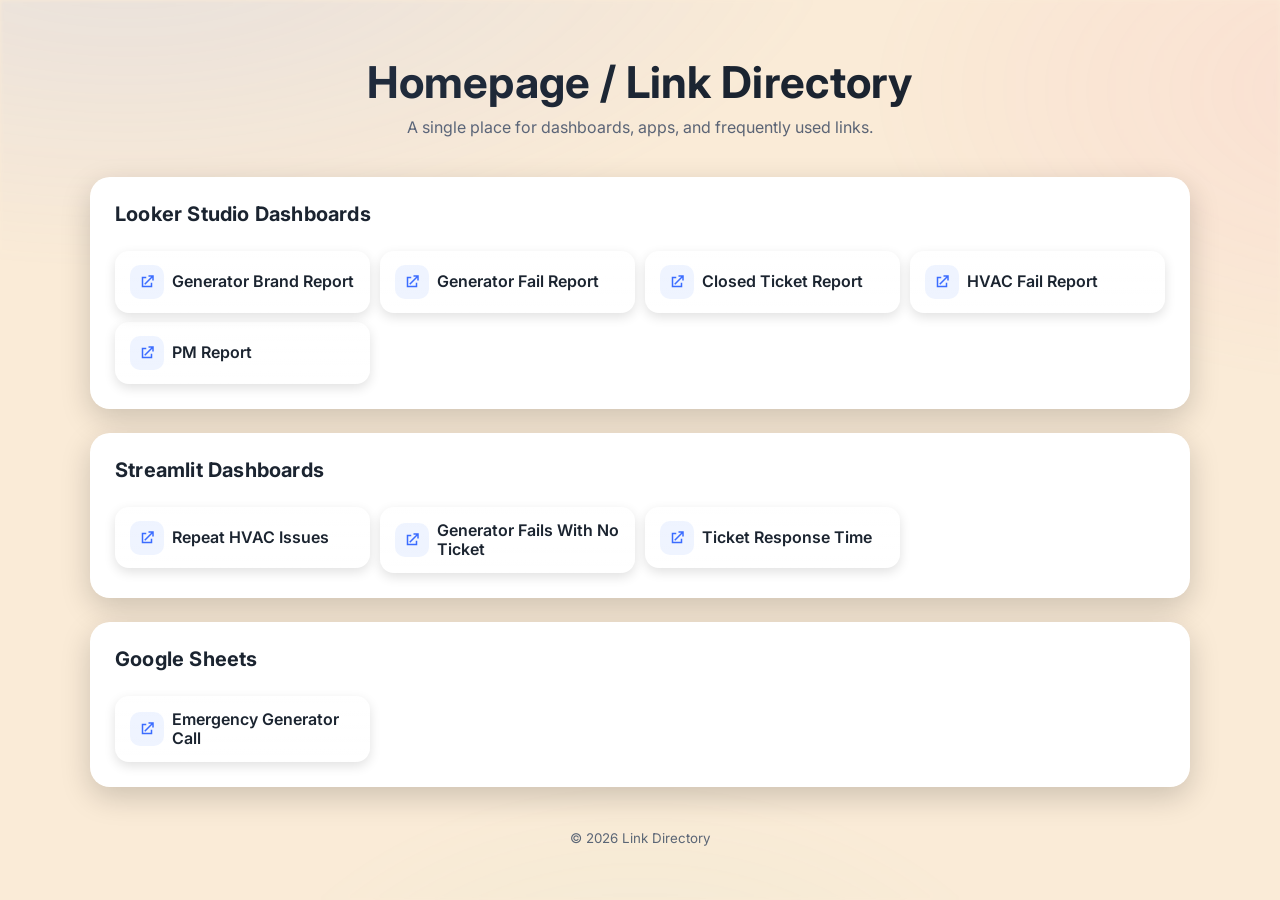
<file: index.html>
<!doctype html>
<html lang="en">
<head>
  <meta charset="utf-8" />
  <meta name="viewport" content="width=device-width, initial-scale=1" />
  <title>Homepage / Link Directory</title>

  <!-- Google Font -->
  <link href="https://fonts.googleapis.com/css2?family=Inter:wght@400;600;700&display=swap" rel="stylesheet">
  <link rel="stylesheet" href="styles.css" />
</head>
<body>
  <div class="bg"></div>

  <header class="site-header">
    <h1>Homepage / Link Directory</h1>
    <p class="subtitle">A single place for dashboards, apps, and frequently used links.</p>
  </header>

  <main class="container">
    <section class="card">
      <div class="card-head">
        <h2>Looker Studio Dashboards</h2>
      </div>
      <ul class="link-grid">
        <li><a href="https://lookerstudio.google.com/reporting/d60fe277-8fce-4930-ac25-c5b0586206fd" class="link-tile" target="_blank"><span class="icon"><svg viewBox="0 0 24 24" width="18" height="18" fill="currentColor"><path d="M14 3h7v7h-2V6.41l-9.29 9.3-1.42-1.42 9.3-9.29H14V3z"></path><path d="M5 5h6v2H7v10h10v-4h2v6H5V5z"></path></svg></span><span class="label">Generator Brand Report</span></a></li>
        <li><a href="https://lookerstudio.google.com/reporting/78584e7f-19ff-4e55-8b4e-2b8efdf54cb4/page/g97SF" class="link-tile" target="_blank"><span class="icon"><svg viewBox="0 0 24 24" width="18" height="18" fill="currentColor"><path d="M14 3h7v7h-2V6.41l-9.29 9.3-1.42-1.42 9.3-9.29H14V3z"></path><path d="M5 5h6v2H7v10h10v-4h2v6H5V5z"></path></svg></span><span class="label">Generator Fail Report</span></a></li>
        <li><a href="https://lookerstudio.google.com/reporting/688b946b-5115-41f0-80e1-103b619a4c9f" class="link-tile" target="_blank"><span class="icon"><svg viewBox="0 0 24 24" width="18" height="18" fill="currentColor"><path d="M14 3h7v7h-2V6.41l-9.29 9.3-1.42-1.42 9.3-9.29H14V3z"></path><path d="M5 5h6v2H7v10h10v-4h2v6H5V5z"></path></svg></span><span class="label">Closed Ticket Report</span></a></li>
        <li><a href="https://lookerstudio.google.com/reporting/0e68aa60-a369-4e25-8d89-3decdefbc99f/page/yBjTF" class="link-tile" target="_blank"><span class="icon"><svg viewBox="0 0 24 24" width="18" height="18" fill="currentColor"><path d="M14 3h7v7h-2V6.41l-9.29 9.3-1.42-1.42 9.3-9.29H14V3z"></path><path d="M5 5h6v2H7v10h10v-4h2v6H5V5z"></path></svg></span><span class="label">HVAC Fail Report</span></a></li>
        <li><a href="https://lookerstudio.google.com/reporting/9de55c32-0fbd-47b2-99ef-59caecade0ba/page/p0rVF" class="link-tile" target="_blank"><span class="icon"><svg viewBox="0 0 24 24" width="18" height="18" fill="currentColor"><path d="M14 3h7v7h-2V6.41l-9.29 9.3-1.42-1.42 9.3-9.29H14V3z"></path><path d="M5 5h6v2H7v10h10v-4h2v6H5V5z"></path></svg></span><span class="label">PM Report</span></a></li>
      </ul>
    </section>

    <section class="card">
      <div class="card-head">
        <h2>Streamlit Dashboards</h2>
      </div>
      <ul class="link-grid">
        <li><a href="https://repeathvacissuespy-q9hvneedmutuudm7pio3fa.streamlit.app/" class="link-tile" target="_blank"><span class="icon"><svg viewBox="0 0 24 24" width="18" height="18" fill="currentColor"><path d="M14 3h7v7h-2V6.41l-9.29 9.3-1.42-1.42 9.3-9.29H14V3z"></path><path d="M5 5h6v2H7v10h10v-4h2v6H5V5z"></path></svg></span><span class="label">Repeat HVAC Issues</span></a></li>
        <li><a href="https://genfailnoticketdashpy-rsxkuqpifbi2mqh59qxq63.streamlit.app/" class="link-tile" target="_blank"><span class="icon"><svg viewBox="0 0 24 24" width="18" height="18" fill="currentColor"><path d="M14 3h7v7h-2V6.41l-9.29 9.3-1.42-1.42 9.3-9.29H14V3z"></path><path d="M5 5h6v2H7v10h10v-4h2v6H5V5z"></path></svg></span><span class="label">Generator Fails With No Ticket</span></a></li>
        <li><a href="https://avgticketdashpy-hc7zapprfqluwxnj4y8hfrp.streamlit.app/" class="link-tile" target="_blank"><span class="icon"><svg viewBox="0 0 24 24" width="18" height="18" fill="currentColor"><path d="M14 3h7v7h-2V6.41l-9.29 9.3-1.42-1.42 9.3-9.29H14V3z"></path><path d="M5 5h6v2H7v10h10v-4h2v6H5V5z"></path></svg></span><span class="label">Ticket Response Time</span></a></li>
      </ul>
    </section>

    <section class="card">
      <div class="card-head">
        <h2>Google Sheets</h2>
      </div>
      <ul class="link-grid">
        <li><a href="https://docs.google.com/spreadsheets/d/1SRcjm7lAxVb48qUDM-RgY48K5CxLhiz1Qot6CUfqY8M/edit?usp=sharing" class="link-tile" target="_blank"><span class="icon"><svg viewBox="0 0 24 24" width="18" height="18" fill="currentColor"><path d="M14 3h7v7h-2V6.41l-9.29 9.3-1.42-1.42 9.3-9.29H14V3z"></path><path d="M5 5h6v2H7v10h10v-4h2v6H5V5z"></path></svg></span><span class="label">Emergency Generator Call</span></a></li>
      </ul>
    </section>

    <footer class="footer">
      <small>© <span id="year"></span> Link Directory</small>
    </footer>
  </main>

  <script>
    // tiny nicety
    document.getElementById('year').textContent = new Date().getFullYear();
  </script>
</body>
</html>
</file>
<file: styles.css>
:root{
  --bg: #0b1020;
  --bg-accent: #111a33;
  --card: #101826;
  --text: #e9edf5;
  --muted: #a9b2c7;
  --brand: #7aa2ff;
  --ring: rgba(122,162,255,.35);
}

@media (prefers-color-scheme: light){
  :root{
    --bg: #f8f7f5;
    --bg-accent: #ffffff;
    --card: #ffffff;
    --text: #1b2430;
    --muted: #5b6475;
    --brand: #3b6cff;
    --ring: rgba(59,108,255,.25);
  }
}

*{ box-sizing: border-box; }
html,body{
  height: 100%;
  margin: 0;
  font-family: "Inter", system-ui, -apple-system, Segoe UI, Roboto, Arial, sans-serif;
  color: var(--text);
  background-color: antiquewhite;
  /*background: var(--bg);*/
}

.bg{
  position: fixed;
  inset: 0;
  pointer-events: none;
  background:
    radial-gradient(1200px 600px at 10% -10%, rgba(122,162,255,.15), transparent 60%),
    radial-gradient(900px 500px at 110% 10%, rgba(255,122,168,.10), transparent 60%),
    radial-gradient(700px 500px at 50% 120%, rgba(122,255,204,.08), transparent 60%);
  filter: blur(2px);
}

.site-header{
  text-align: center;
  padding: 3.5rem 1rem 1.25rem;
}
.site-header h1{
  margin: 0 0 .5rem;
  font-size: clamp(1.8rem, 2.8vw + .5rem, 3rem);
  letter-spacing: .3px;
}
.subtitle{
  margin: 0;
  color: var(--muted);
}

.container{
  width: min(1100px, 92vw);
  margin: 0 auto 4rem;
}

.card{
  background: var(--card);
  border: 1px solid rgba(255,255,255,.06);
  border-radius: 20px;
  box-shadow: 0 10px 30px rgba(0,0,0,.18);
  padding: 1.25rem;
  margin: 1.25rem 0 1.5rem;
  backdrop-filter: saturate(120%) blur(2px);
}

.card-head{
  display: flex;
  align-items: center;
  justify-content: space-between;
  padding: .25rem .25rem .5rem;
  border-bottom: 1px dashed rgba(255,255,255,.08);
  margin-bottom: .75rem;
}
.card h2{
  margin: 0;
  font-size: 1.25rem;
  letter-spacing: .2px;
}

.link-grid{
  list-style: none;
  margin: 0;
  padding: .25rem;
  display: grid;
  grid-template-columns: repeat(auto-fill, minmax(240px, 1fr));
  gap: .6rem;
}

.link-tile{
  display: inline-flex;
  align-items: center;
  gap: .5rem;
  width: 100%;
  padding: .8rem .9rem;
  border: 1px solid rgba(255,255,255,.08);
  border-radius: 14px;
  color: var(--text);
  text-decoration: none;
  background: linear-gradient(180deg, rgba(255,255,255,.02), rgba(255,255,255,.0));
  transition: transform .16s ease, box-shadow .16s ease, border-color .16s ease;
  box-shadow: 0 4px 12px rgba(0,0,0,.12);
}
.link-tile:hover{
  transform: translateY(-2px);
  border-color: var(--ring);
  box-shadow: 0 10px 22px rgba(0,0,0,.18);
}
.link-tile:focus{
  outline: none;
  box-shadow: 0 0 0 4px var(--ring);
}

.link-tile .icon{
  display: inline-flex;
  padding: .5rem;
  border-radius: 10px;
  background: rgba(122,162,255,.12);
  color: var(--brand);
}
.link-tile .label{
  font-weight: 600;
  line-height: 1.2;
}

.footer{
  text-align: center;
  color: var(--muted);
  margin-top: 1.5rem;
  padding: 1rem 0 0.25rem;
}
</file>
<file: styles2.css>
:root{
  --bg: #0b1020;
  --bg-accent: #111a33;
  --card: #101826;
  --text: #e9edf5;
  --muted: #a9b2c7;
  --brand: #7aa2ff;
  --ring: rgba(122,162,255,.35);
}

@media (prefers-color-scheme: light){
  :root{
    --bg: #f8f7f5;
    --bg-accent: #ffffff;
    --card: #ffffff;
    --text: #1b2430;
    --muted: #5b6475;
    --brand: #3b6cff;
    --ring: rgba(59,108,255,.25);
  }
}

*{ box-sizing: border-box; }
html,body{
  height: 100%;
  margin: 0;
  font-family: "Inter", system-ui, -apple-system, Segoe UI, Roboto, Arial, sans-serif;
  color: var(--text);
  background-color: antiquewhite;
  /*background: var(--bg);*/
}

.bg{
  position: fixed;
  inset: 0;
  pointer-events: none;
  background:
    radial-gradient(1200px 600px at 10% -10%, rgba(122,162,255,.15), transparent 60%),
    radial-gradient(900px 500px at 110% 10%, rgba(255,122,168,.10), transparent 60%),
    radial-gradient(700px 500px at 50% 120%, rgba(122,255,204,.08), transparent 60%);
  filter: blur(2px);
}

.site-header{
  text-align: center;
  padding: 3.5rem 1rem 1.25rem;
}
.site-header h1{
  margin: 0 0 .5rem;
  font-size: clamp(1.8rem, 2.8vw + .5rem, 3rem);
  letter-spacing: .3px;
}
.subtitle{
  margin: 0;
  color: var(--muted);
}

.container{
  width: min(1100px, 92vw);
  margin: 0 auto 4rem;
}

.card{
  background: var(--card);
  border: 1px solid rgba(255,255,255,.06);
  border-radius: 20px;
  box-shadow: 0 10px 30px rgba(0,0,0,.18);
  padding: 1.25rem;
  margin: 1.25rem 0 1.5rem;
  backdrop-filter: saturate(120%) blur(2px);
}

.card-head{
  display: flex;
  align-items: center;
  justify-content: space-between;
  padding: .25rem .25rem .5rem;
  border-bottom: 1px dashed rgba(255,255,255,.08);
  margin-bottom: .75rem;
}
.card h2{
  margin: 0;
  font-size: 1.25rem;
  letter-spacing: .2px;
}

.link-grid{
  list-style: none;
  margin: 0;
  padding: .25rem;
  display: grid;
  grid-template-columns: repeat(auto-fill, minmax(240px, 1fr));
  gap: .6rem;
}

.link-tile{
  display: inline-flex;
  align-items: center;
  gap: .5rem;
  width: 100%;
  padding: .8rem .9rem;
  border: 1px solid rgba(255,255,255,.08);
  border-radius: 14px;
  color: var(--text);
  text-decoration: none;
  background: linear-gradient(180deg, rgba(255,255,255,.02), rgba(255,255,255,.0));
  transition: transform .16s ease, box-shadow .16s ease, border-color .16s ease;
  box-shadow: 0 4px 12px rgba(0,0,0,.12);
}
.link-tile:hover{
  transform: translateY(-2px);
  border-color: var(--ring);
  box-shadow: 0 10px 22px rgba(0,0,0,.18);
}
.link-tile:focus{
  outline: none;
  box-shadow: 0 0 0 4px var(--ring);
}

.link-tile .icon{
  display: inline-flex;
  padding: .5rem;
  border-radius: 10px;
  background: rgba(122,162,255,.12);
  color: var(--brand);
}
.link-tile .label{
  font-weight: 600;
  line-height: 1.2;
}

.footer{
  text-align: center;
  color: var(--muted);
  margin-top: 1.5rem;
  padding: 1rem 0 0.25rem;
}
</file>
